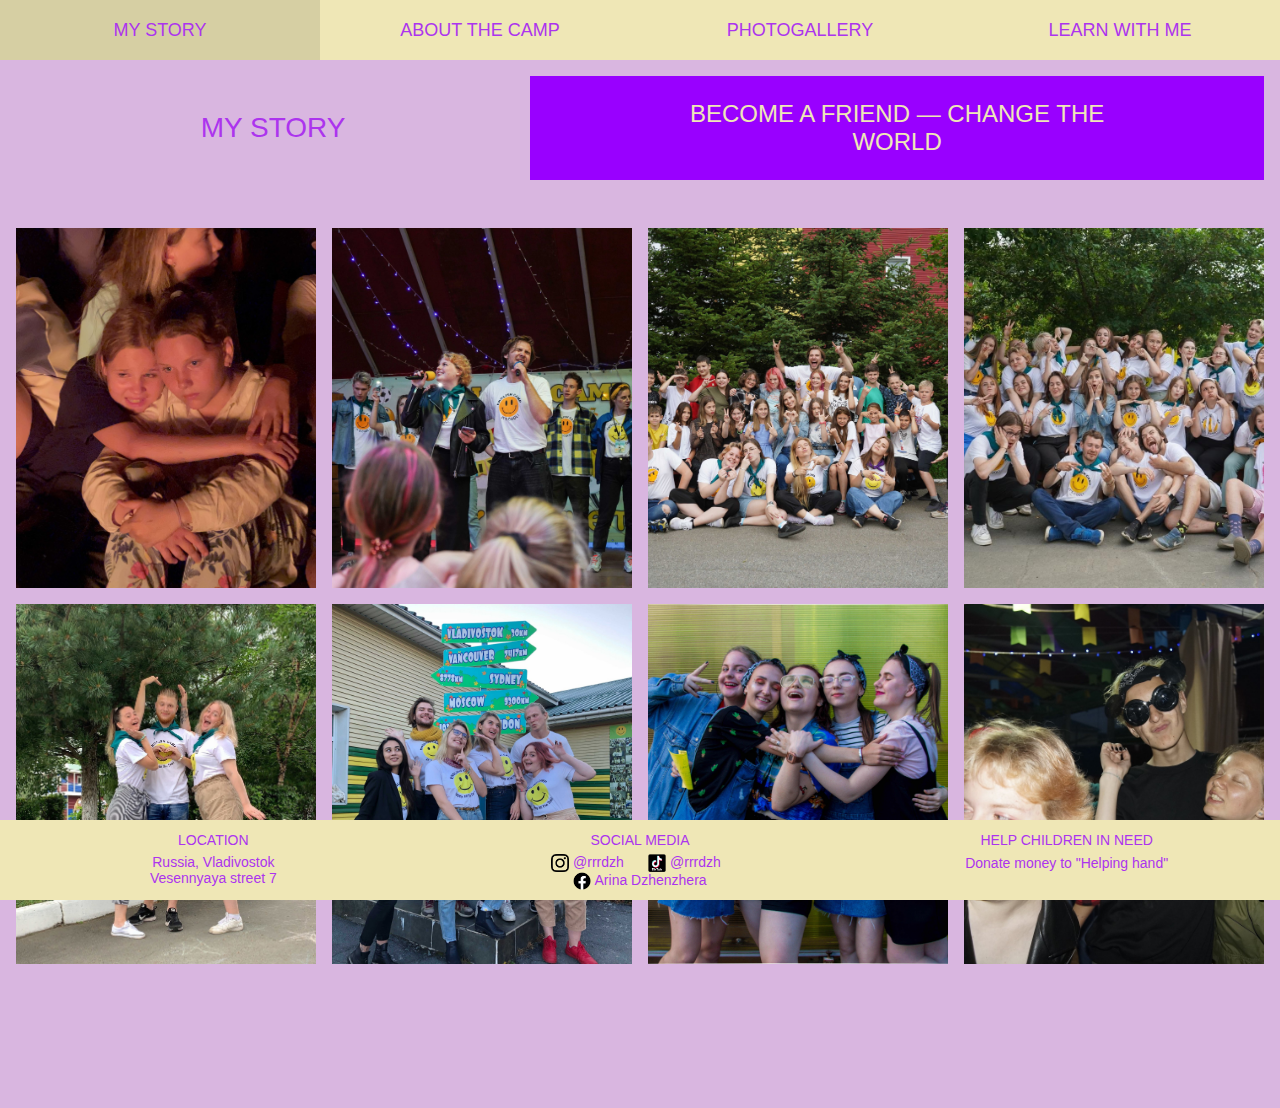
<file: gallery.html>
<!DOCTYPE html>
<html lang="en">
    <head>
        <meta charset="UTF-8" />
        <title>Arina Dzhenzhera</title>
        <link rel="stylesheet" href="/css/common.css" />
        <link rel="stylesheet" href="/css/gallery.css" />
    </head>
    <body>
        <header class="header">
            <a class="header-button" href="/my-story.html">My story</a>
            <a class="header-button" href="/index.html">About the camp</a>
            <a class="header-button" href="/gallery.html">Photogallery</a>
            <a class="header-button" href="/learn-with-me.html">
                Learn with me
            </a>
        </header>

        <main>
            <div class="title">
                <h1 class="title-text">My story</h1>
                <a
                    href="https://www.instagram.com/englishcamp.vlad"
                    class="banner"
                >
                    Become a friend — change the<br />world
                </a>
            </div>
            <div class="content">
                <img src="/img/gallery-1.jpg" />
                <img src="/img/gallery-2.jpg" />
                <img src="/img/gallery-3.jpg" />
                <img src="/img/gallery-4.jpg" />
                <img src="/img/gallery-5.jpg" />
                <img src="/img/gallery-6.jpg" />
                <img src="/img/gallery-7.jpg" />
                <img src="/img/gallery-8.jpg" />
            </div>
        </main>

        <footer class="footer">
            <div class="footer-section">
                <h2 class="footer-section-title">Location</h2>

                <p>Russia, Vladivostok<br />Vesennyaya street 7</p>
            </div>
            <div class="footer-section">
                <h2 class="footer-section-title">Social media</h2>
                <div class="footer-social-networks">
                    <div class="footer-social-network-row">
                        <a
                            class="footer-social-network footer-link"
                            href="https://www.instagram.com/rrrdzh/"
                            target="_blank"
                        >
                            <img src="/img/instagram.png" alt="Instagram" />
                            @rrrdzh
                        </a>
                        <div class="footer-social-network">
                            <a
                                class="footer-social-network footer-link"
                                href="https://www.tiktok.com/@rrrdzh"
                                target="_blank"
                            >
                                <img src="/img/tiktok.png" alt="Instagram" />
                                @rrrdzh
                            </a>
                        </div>
                    </div>
                    <div class="footer-social-network-row">
                        <a
                            class="footer-social-network footer-link"
                            href="https://www.facebook.com/arina.dzhenzhera"
                            target="_blank"
                        >
                            <img src="/img/facebook.png" alt="Instagram" />
                            Arina Dzhenzhera
                        </a>
                    </div>
                </div>
            </div>
            <div class="footer-section">
                <h2 class="footer-section-title">Help children in need</h2>
                <a
                    class="footer-link footer-donate-link"
                    href="http://www.rukipomoschi.ru/en/"
                    target="_blank"
                >
                    Donate money to "Helping hand"
                </a>
            </div>
        </footer>
    </body>
</html>
</file>
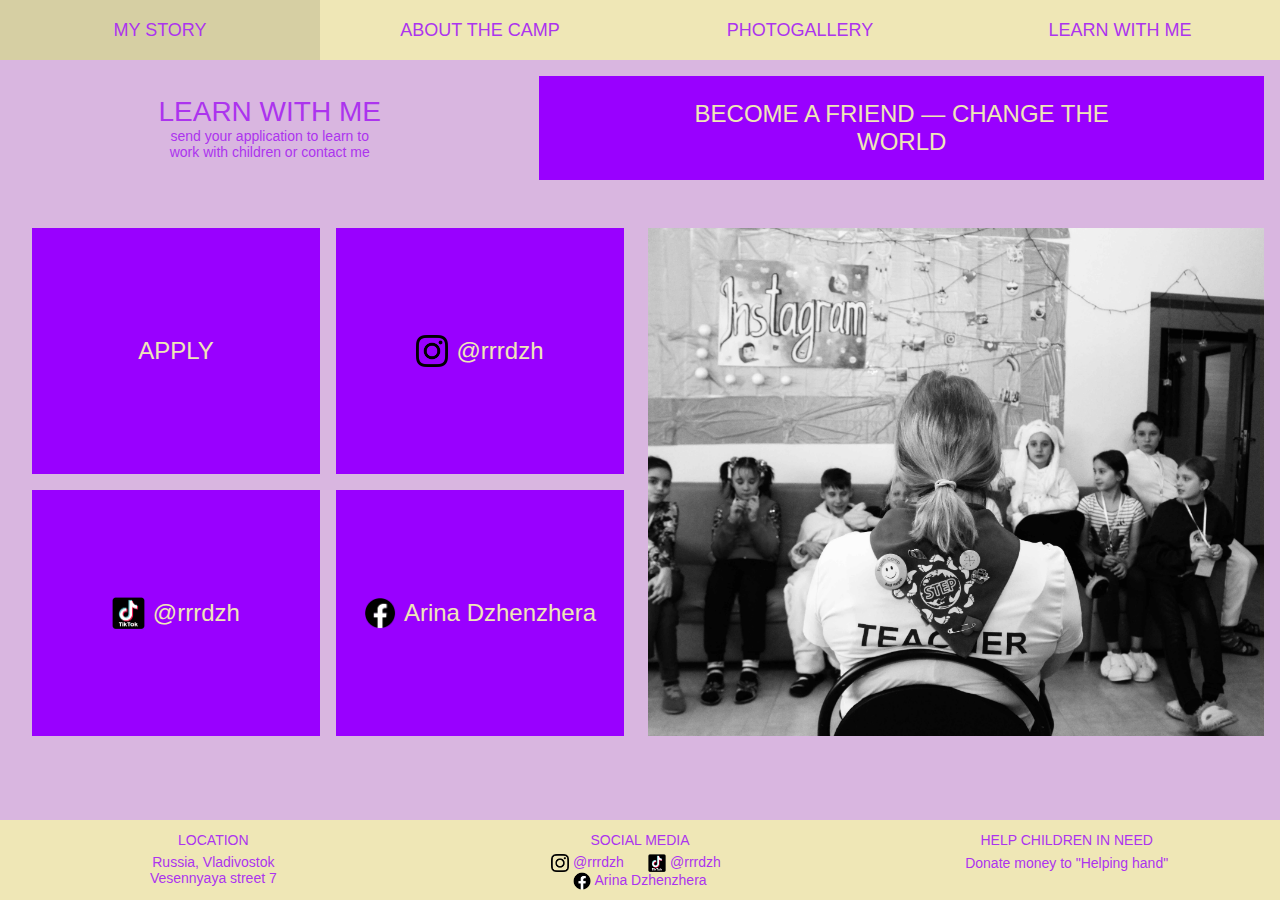
<file: learn-with-me.html>
<!DOCTYPE html>
<html lang="en">
    <head>
        <meta charset="UTF-8" />
        <title>Arina Dzhenzhera</title>
        <link rel="stylesheet" href="/css/common.css" />
        <link rel="stylesheet" href="/css/learn-with-me.css" />
    </head>
    <body>
        <header class="header">
            <a class="header-button" href="/my-story.html">My story</a>
            <a class="header-button" href="/index.html">About the camp</a>
            <a class="header-button" href="/gallery.html">Photogallery</a>
            <a class="header-button" href="/learn-with-me.html">
                Learn with me
            </a>
        </header>

        <main>
            <div class="title">
                <div class="title-text">
                    <h1>Learn with me</h1>
                    <p>
                        send your application to learn to<br />
                        work with children or contact me
                    </p>
                </div>
                <a
                    href="https://www.instagram.com/englishcamp.vlad"
                    class="banner"
                >
                    Become a friend — change the<br />world
                </a>
            </div>
            <div class="content">
                <div class="grid">
                    <div class="grid-row">
                        <a
                            href="https://docs.google.com/forms/d/1SYMqIKvEvw4jB8RNOLSrqFDmKgiDrjzCgLyXljFOweM"
                            class="grid-item"
                        >
                            APPLY
                        </a>
                        <a
                            class="grid-item"
                            href="https://www.instagram.com/rrrdzh/"
                            target="_blank"
                        >
                            <img
                                src="/img/instagram.png"
                                alt="Instagram"
                                class="grid-social-icon"
                            />
                            @rrrdzh
                        </a>
                    </div>
                    <div class="grid-row">
                        <a
                            class="grid-item"
                            href="https://www.tiktok.com/@rrrdzh"
                            target="_blank"
                        >
                            <img
                                src="/img/tiktok.png"
                                alt="Instagram"
                                class="grid-social-icon"
                            />
                            @rrrdzh
                        </a>
                        <a
                            class="grid-item"
                            href="https://www.facebook.com/arina.dzhenzhera"
                            target="_blank"
                        >
                            <img
                                src="/img/facebook.png"
                                alt="Instagram"
                                class="grid-social-icon"
                            />
                            Arina Dzhenzhera
                        </a>
                    </div>
                </div>
                <div class="photo">
                    <img src="/img/learn-with-me.jpg" alt="Learn with me" />
                </div>
            </div>
        </main>

        <footer class="footer">
            <div class="footer-section">
                <h2 class="footer-section-title">Location</h2>

                <p>Russia, Vladivostok<br />Vesennyaya street 7</p>
            </div>
            <div class="footer-section">
                <h2 class="footer-section-title">Social media</h2>
                <div class="footer-social-networks">
                    <div class="footer-social-network-row">
                        <a
                            class="footer-social-network footer-link"
                            href="https://www.instagram.com/rrrdzh/"
                            target="_blank"
                        >
                            <img src="/img/instagram.png" alt="Instagram" />
                            @rrrdzh
                        </a>
                        <div class="footer-social-network">
                            <a
                                class="footer-social-network footer-link"
                                href="https://www.tiktok.com/@rrrdzh"
                                target="_blank"
                            >
                                <img src="/img/tiktok.png" alt="Instagram" />
                                @rrrdzh
                            </a>
                        </div>
                    </div>
                    <div class="footer-social-network-row">
                        <a
                            class="footer-social-network footer-link"
                            href="https://www.facebook.com/arina.dzhenzhera"
                            target="_blank"
                        >
                            <img src="/img/facebook.png" alt="Instagram" />
                            Arina Dzhenzhera
                        </a>
                    </div>
                </div>
            </div>
            <div class="footer-section">
                <h2 class="footer-section-title">Help children in need</h2>
                <a
                    class="footer-link footer-donate-link"
                    href="http://www.rukipomoschi.ru/en/"
                    target="_blank"
                >
                    Donate money to "Helping hand"
                </a>
            </div>
        </footer>
    </body>
</html>
</file>
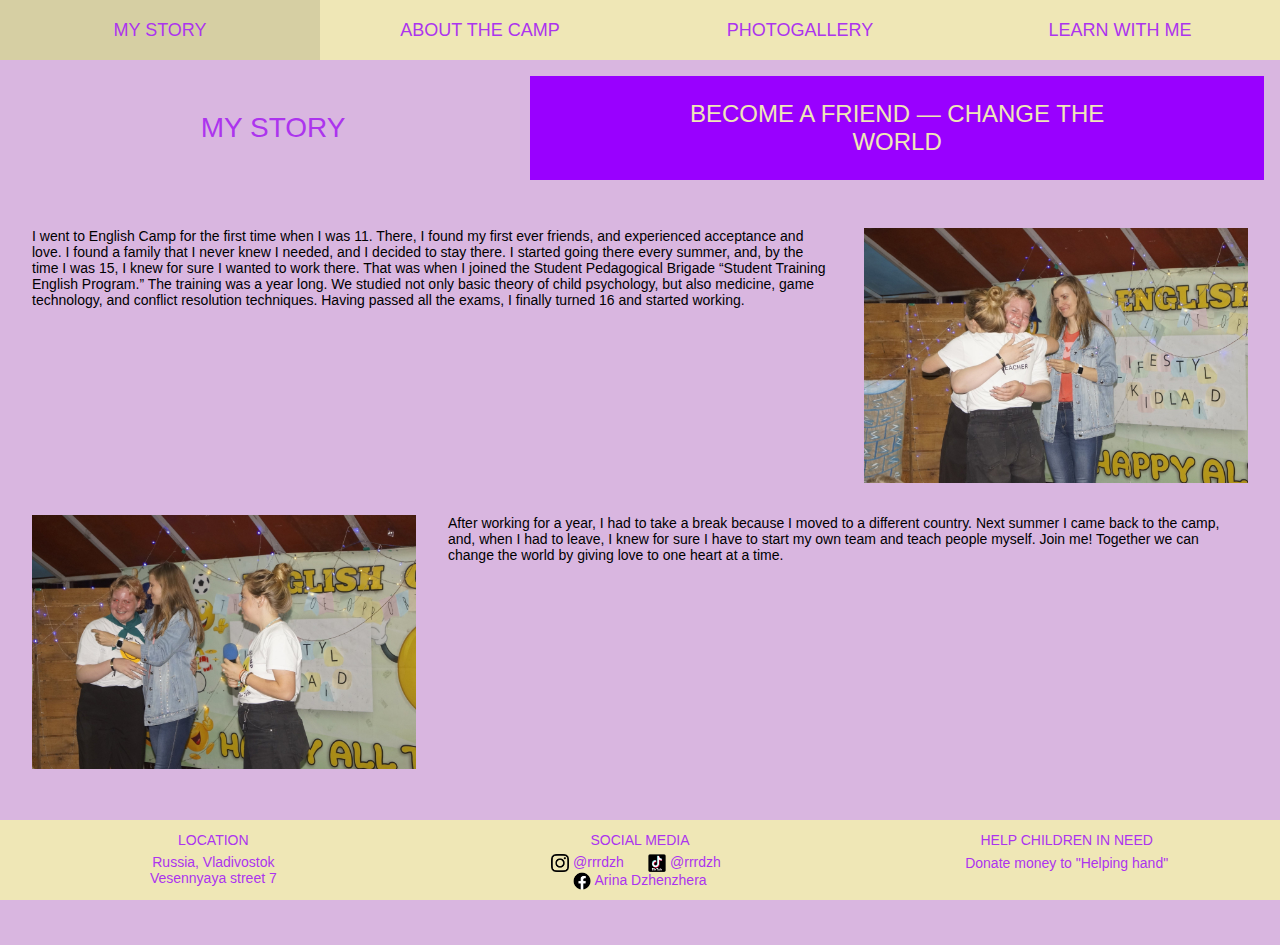
<file: my-story.html>
<!DOCTYPE html>
<html lang="en">
    <head>
        <meta charset="UTF-8" />
        <title>Arina Dzhenzhera</title>
        <link rel="stylesheet" href="/css/common.css" />
        <link rel="stylesheet" href="/css/my-story.css" />
    </head>
    <body>
        <header class="header">
            <a class="header-button" href="/my-story.html">My story</a>
            <a class="header-button" href="/index.html">About the camp</a>
            <a class="header-button" href="/gallery.html">Photogallery</a>
            <a class="header-button" href="/learn-with-me.html">
                Learn with me
            </a>
        </header>

        <main>
            <div class="title">
                <h1 class="title-text">My story</h1>
                <a
                    href="https://www.instagram.com/englishcamp.vlad"
                    class="banner"
                >
                    Become a friend — change the<br />world
                </a>
            </div>
            <div class="content">
                <div class="row">
                    <p class="text">
                        I went to English Camp for the first time when I was 11.
                        There, I found my first ever friends, and experienced
                        acceptance and love. I found a family that I never knew
                        I needed, and I decided to stay there. I started going
                        there every summer, and, by the time I was 15, I knew
                        for sure I wanted to work there. That was when I joined
                        the Student Pedagogical Brigade “Student Training
                        English Program.” The training was a year long. We
                        studied not only basic theory of child psychology, but
                        also medicine, game technology, and conflict resolution
                        techniques. Having passed all the exams, I finally
                        turned 16 and started working.
                    </p>
                    <img
                        class="image"
                        src="/img/my-story-1.jpg"
                        alt="A picture of me"
                    />
                </div>
                <div class="row">
                    <img
                        class="image"
                        src="/img/my-story-2.jpg"
                        alt="A picture of me"
                    />
                    <p class="text">
                        After working for a year, I had to take a break because
                        I moved to a different country. Next summer I came back
                        to the camp, and, when I had to leave, I knew for sure I
                        have to start my own team and teach people myself. Join
                        me! Together we can change the world by giving love to
                        one heart at a time.
                    </p>
                </div>
            </div>
        </main>

        <footer class="footer">
            <div class="footer-section">
                <h2 class="footer-section-title">Location</h2>

                <p>Russia, Vladivostok<br />Vesennyaya street 7</p>
            </div>
            <div class="footer-section">
                <h2 class="footer-section-title">Social media</h2>
                <div class="footer-social-networks">
                    <div class="footer-social-network-row">
                        <a
                            class="footer-social-network footer-link"
                            href="https://www.instagram.com/rrrdzh/"
                            target="_blank"
                        >
                            <img src="/img/instagram.png" alt="Instagram" />
                            @rrrdzh
                        </a>
                        <div class="footer-social-network">
                            <a
                                class="footer-social-network footer-link"
                                href="https://www.tiktok.com/@rrrdzh"
                                target="_blank"
                            >
                                <img src="/img/tiktok.png" alt="Instagram" />
                                @rrrdzh
                            </a>
                        </div>
                    </div>
                    <div class="footer-social-network-row">
                        <a
                            class="footer-social-network footer-link"
                            href="https://www.facebook.com/arina.dzhenzhera"
                            target="_blank"
                        >
                            <img src="/img/facebook.png" alt="Instagram" />
                            Arina Dzhenzhera
                        </a>
                    </div>
                </div>
            </div>
            <div class="footer-section">
                <h2 class="footer-section-title">Help children in need</h2>
                <a
                    class="footer-link footer-donate-link"
                    href="http://www.rukipomoschi.ru/en/"
                    target="_blank"
                >
                    Donate money to "Helping hand"
                </a>
            </div>
        </footer>
    </body>
</html>
</file>
<file: css/common.css>
body,
html {
    min-height: 100vh;
    width: 100%;
}
body {
    margin: 0;
    font-family: Arial, Helvetica, sans-serif;
}

button {
    cursor: pointer;
}

p,
ul {
    margin: 0;
    font-size: 14px;
}

a {
    color: inherit;
    text-decoration: none;
}

/* Header */

.header,
.footer {
    background: #efe7b6;
    color: #ac34ee;
}

.header {
    display: flex;
    position: fixed;
    top: 0;
    left: 0;
    right: 0;
    height: 60px;
}

.header .header-button {
    flex: 1;
    display: flex;
    align-items: center;
    justify-content: center;
    text-transform: uppercase;
    background: none;
    transition: 150ms;
    border: none;
    font-size: 18px;
    color: inherit;
    cursor: pointer;
}

.header .header-button:hover {
    background: rgba(0, 0, 0, 0.1);
}

/* Footer */

.footer {
    position: fixed;
    bottom: 0;
    right: 0;
    left: 0;
    height: 80px;
    display: flex;
}

.footer-section {
    flex: 1;
    text-align: center;
}

.footer-section-title {
    text-transform: uppercase;
    font-weight: normal;
    font-size: 14px;
    margin-bottom: 6px;
}

.footer-social-network-row {
    display: flex;
    justify-content: center;
    font-size: 14px;
}
.footer-social-network {
    text-align: center;
    margin: 0 8px;
}
.footer-social-network img {
    height: 18px;
    vertical-align: middle;
}
.footer-donate-link {
    font-size: 14px;
}

/* Content */

main {
    padding-top: 60px;
    padding-bottom: 80px;
    background: #d9b6e0;
    min-height: 100vh;
    box-sizing: border-box;
    width: 100%;
}

/* Page title */

.title {
    display: flex;
    align-items: center;
    color: #ac34ee;
    padding: 16px;
    margin-bottom: 16px;
    text-align: center;
}

.title .title-text {
    flex: 3;
    margin-right: 16px;
}

.title h1.title-text,
.title .title-text h1 {
    font-size: 28px;
    margin: 0;
    text-transform: uppercase;
    font-weight: normal;
}

.title .banner {
    flex: 4;
    color: #efe7b6;
    background: #9900ff;
    font-size: 24px;
    padding: 24px;
    text-align: center;
    text-transform: uppercase;
    transition: 150ms;
}

.title .banner:hover {
    background: #8c00e9;
}
</file>
<file: css/gallery.css>
.content {
    width: 100%;
    box-sizing: border-box;
    padding: 16px 16px 64px;
    display: grid;
    grid: 40vh 40vh / 1fr 1fr 1fr 1fr;
    gap: 16px;
}

.content img {
    width: 100%;
    height: 100%;
    object-fit: cover;
}
</file>
<file: css/learn-with-me.css>
.content {
    padding: 16px 16px 16px 0;
    display: flex;
    max-height: 60vh;
    width: 100%;
    box-sizing: border-box;
    overflow: hidden;
}
.grid {
    margin: 0 16px 0 16px;
    width: 50%;
    display: flex;
    flex-direction: column;
}
.grid-row {
    display: flex;
    padding-left: 8px;
    flex: 1;
}
.grid-row:not(:last-child) {
    margin-bottom: 16px;
}
.grid-item {
    margin: 0 8px;
    background: #9900ff;
    color: #efe7b6;
    flex: 1;
    cursor: pointer;
    border: none;
    transition: 150ms;
    font-size: 24px;
    display: flex;
    align-items: center;
    justify-content: center;
}
.grid-item:hover {
    background: #8e00ec;
}
.grid-social-icon {
    height: 32px;
    margin-right: 8px;
}

.photo {
    max-height: 100%;
    width: 50%;
    overflow: hidden;
    display: flex;
    justify-content: center;
}

.photo img {
    max-height: 100%;
}
</file>
<file: css/my-story.css>
.content {
    padding-bottom: 80px;
}

.row {
    display: flex;
    padding: 0 16px;
}

.image {
    margin: 16px;
    max-height: 30vh;
    max-width: 30vw;
}

.text {
    flex: 1;
    margin: 16px;
}
</file>
